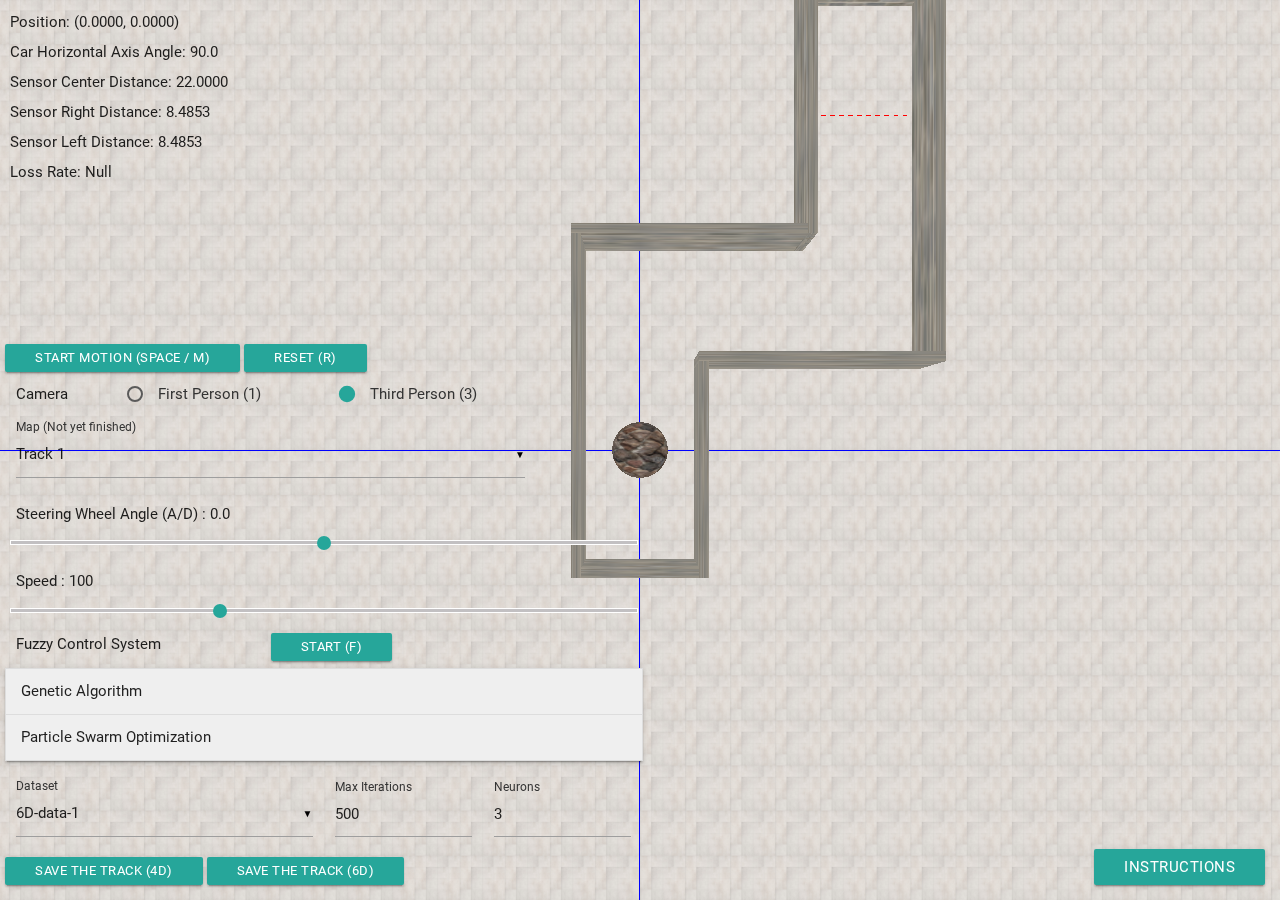
<file: index.html>
<!DOCTYPE html>
<html>

<head>
	<meta charset=utf-8>
	<title>Car Simulator</title>
	<link rel="stylesheet" type="text/css" href="./Car-Module/css/materialize.min.css">
	<link rel="stylesheet" type="text/css" href="./Car-Module/css/index.css">
</head>

<body>
	<div id="preloader" class="preloader-wrapper big active">
		<div class="spinner-layer spinner-blue-only">
			<div class="circle-clipper left">
				<div class="circle"></div>
			</div>
			<div class="gap-patch">
				<div class="circle"></div>
			</div>
			<div class="circle-clipper right">
				<div class="circle"></div>
			</div>
		</div>
	</div>
	<div class="status">
		<p>Position: (<span id="x">0.0000</span>, <span id="y">0.0000</span>)</p>
		<p>Car Horizontal Axis Angle: <span id="angleCar">90.0</span></p>
		<p>Sensor Center Distance: <span id="distanceCenter">22.0000</span></p>
		<p>Sensor Right Distance: <span id="distanceRight">8.4853</span></p>
		<p>Sensor Left Distance: <span id="distanceLeft">8.4853</span></p>
		<p>Loss Rate: <span id="lossRate">Null</span></p>
	</div>
	<div class="control">
		<div class="row">
			<button id="startMotion" class="waves-effect waves-light btn" onclick="startMotion()">Start Motion (Space / M)</button>
			<button id="reset" class="waves-effect waves-light btn" onclick="reset()">Reset (R)</button>
		</div>
		<div class="row" style="line-height:45px">
			<div class="col s2">Camera</div>
			<div class="col s4">
				<input id="firstPerson" type="radio" name="camera" oninput="updateCamera()" onchange="updateCamera()">
				<label for="firstPerson">First Person (1)</label>
			</div>
			<div class="col s4">
				<input id="thirdPerson" type="radio" name="camera" checked="checked" oninput="updateCamera()" onchange="updateCamera()">
				<label for="thirdPerson">Third Person (3)</label>
			</div>
		</div>
		<div class="row">
			<div class="input-field col s10">
				<select id="map" onchange="updateMap(this.value)">
						<option value="map1" selected>Track 1</option>
						<option value="map2">Track 2</option>
						<option value="map3">Track 3</option>
				</select>
				<label>Map (Not yet finished)</label>
			</div>
		</div>
		<div class="row">
			<div class="col s12">Steering Wheel Angle (A/D) : <span id="angleWheel">0.0</span></div>
			<p class="range-field">
				<input id="angleWheelRange" type="range" min="-40.0" max="40.0" value="0.0" step="0.1" oninput="updateAngleWheel()" onchange="updateAngleWheel()">
			</p>
		</div>
		<div class="row">
			<div class="col s12">Speed : <span id="speed">100</span></div>
			<p class="range-field">
				<input id="speedRange" type="range" min="1" max="300" value="100" oninput="updateSpeed()" onchange="updateSpeed()">
			</p>
		</div>
		<div class="row">
			<div class="col s5">Fuzzy Control System</div>
			<button id="fuzzyStart" class="waves-effect waves-light btn" onclick="fuzzyStart()">Start (F)</button>
		</div>
		<div class="row">
			<ul class="collapsible" data-collapsible="accordion">
				<li>
					<div class="collapsible-header"><i class="material-icons"></i>Genetic Algorithm</div>
					<div class="collapsible-body">
						<div class="row">
							<div class="col s12">
								<button id="geneticTrain" class="waves-effect waves-light btn" onclick="geneticTrain()">Train</button>
								<button id="geneticStart" class="waves-effect waves-light btn" onclick="geneticStart()" disabled="disabled">Start (G)</button>
							</div>
						</div>
						<div class="row">
							<div class="input-field col s4">
								<input id="size" type="text" value="512" oninput="updateSize(this.value)" />
								<label class="active" for="size">Size</label>
							</div>
							<div class="input-field col s4">
								<input id="matingRate" type="text" value="0.5" oninput="updateMatingRate(this.value)" />
								<label class="active" for="matingRate">GA Mating Rate</label>
							</div>
							<div class="input-field col s4">
								<input id="mutationRate" type="text" value="0.5" oninput="updateMutationRate(this.value)" />
								<label class="active" for="mutationRate">GA Mutation Rate</label>
							</div>
						</div>
					</div>
				</li>
				<li>
					<div class="collapsible-header"><i class="material-icons"></i>Particle Swarm Optimization</div>
					<div class="collapsible-body">
						<div class="row">
							<div class="col s12">
								<button id="psoTrain" class="waves-effect waves-light btn" onclick="psoTrain()">Train</button>
								<button id="psoStart" class="waves-effect waves-light btn" onclick="psoStart()" disabled="disabled">Start (P)</button>
							</div>
						</div>
						<div class="row">
							<div class="input-field col s4">
								<input id="maxVelocity" type="text" value="40" oninput="updateMaxVelocity(this.value)" />
								<label class="active" for="maxVelocity">PSO Max Velocity</label>
							</div>
							<div class="input-field col s4">
								<input id="cognition" type="text" value="0.3" oninput="updateCognition(this.value)" />
								<label class="active" for="cognition">PSO Cognition</label>
							</div>
							<div class="input-field col s4">
								<input id="social" type="text" value="0.3" oninput="updateSocial(this.value)" />
								<label class="active" for="social">PSO Social</label>
							</div>
						</div>
					</div>
				</li>
			</ul>
		</div>
		<div class="row">
			<div class="input-field col s6">
				<select id="geneticDataset" onchange="updateDataset(this.value)">
					<optgroup label="4D Datasets">
						<option value="dataset-4D/train_1.txt">4D-data-1</option>
						<option value="dataset-4D/train_3.txt">4D-data-2</option>
						<option value="dataset-4D/train_5.txt">4D-data-3</option>
					</optgroup>
					<optgroup label="6D Datasets">
						<option value="dataset-6D/train_5.txt" selected>6D-data-1</option>
						<option value="dataset-6D/train_3.txt">6D-data-2</option>
						<option value="dataset-6D/train_1.txt">6D-data-3</option>
					</optgroup>
				</select>
				<label>Dataset</label>
			</div>
			<div class="input-field col s3">
				<input id="maxIterations" type="text" value="500" oninput="updateMaxIterations(this.value)" />
				<label class="active" for="maxIterations">Max Iterations</label>
			</div>
			<div class="input-field col s3">
				<input id="numberOfNeurons" type="text" value="3" oninput="updateNumberOfNeurons(this.value)" />
				<label class="active" for="numberOfNeurons">Neurons</label>
			</div>
		</div>
		<div class="row">
			<textarea id="data4D" style="display:none"></textarea>
			<textarea id="data6D" style="display:none"></textarea>
			<button id="saveFile4D" class="waves-effect waves-light btn" onclick="saveFile4D()">Save the track (4D)</button>
			<button id="saveFile6D" class="waves-effect waves-light btn" onclick="saveFile6D()">Save the track (6D)</button>
		</div>
	</div>
	<div class="result">
		<p id="success" style="display:none">Success!!</p>
		<p id="failure" style="display:none">Failure...</p>
	</div>
	<div class="instructions">
		<a class="waves-effect waves-light btn" href="#instructions">Instructions</a>
	</div>
	<div id="instructions" class="modal">
		<div class="modal-content">
			<h4>Instructions</h4>
			<p>Use the mouse to control the camera</p>
			<p>Press Space/G to start motion</p>
			<p>Press R to reset</p>
			<p>Press A/D to control the steering wheel</p>
			<p>Press ↑/↓/←/→ to adjust the position</p>
			<p>Press 1/3 to switch camera</p>
			<p>Press F to start fuzzy control system</p>
			<p>Press G to start genetic algorithm</p>
			<p>Press P to start particle swarm optimization</p>
		</div>
		<div class="modal-footer">
			<a href="#!" class="modal-action modal-close waves-effect waves-green btn-flat">OK</a>
		</div>
	</div>
	<script type="text/javascript" src="https://code.jquery.com/jquery-2.1.1.min.js"></script>
	<script src="./Car-Module/js/lib/three.min.js"></script>
	<script src="./Car-Module/js/lib/Detector.js"></script>
	<script src="./Car-Module/js/lib/OrbitControls.js"></script>
	<script src="./Car-Module/js/lib/FileSaver.min.js"></script>
	<script src="./Car-Module/js/lib/materialize.min.js"></script>
	<script>
		$(document).ready(function () {
			$('select').material_select();
			$('.collapsible').collapsible();
			$('.modal').modal();
		});
	</script>
	<script src="./Fuzzy-Control-System/js/fuzzy.js"></script>
	<script src="./Genetic-Algorithm/js/RBF.js"></script>
	<script src="./Genetic-Algorithm/js/gene.js"></script>
	<script src="./Genetic-Algorithm/js/algorithm.js"></script>
	<script src="./Particle-Swarm-Optimization/js/particle.js"></script>
	<script src="./Particle-Swarm-Optimization/js/swarm.js"></script>
	<script src="./Car-Module/js/scene.js"></script>
	<script src="./Car-Module/js/sensor.js"></script>
	<script src="./Car-Module/js/car.js"></script>
	<script src="./Car-Module/js/download.js"></script>
</body>

</html>
</file>
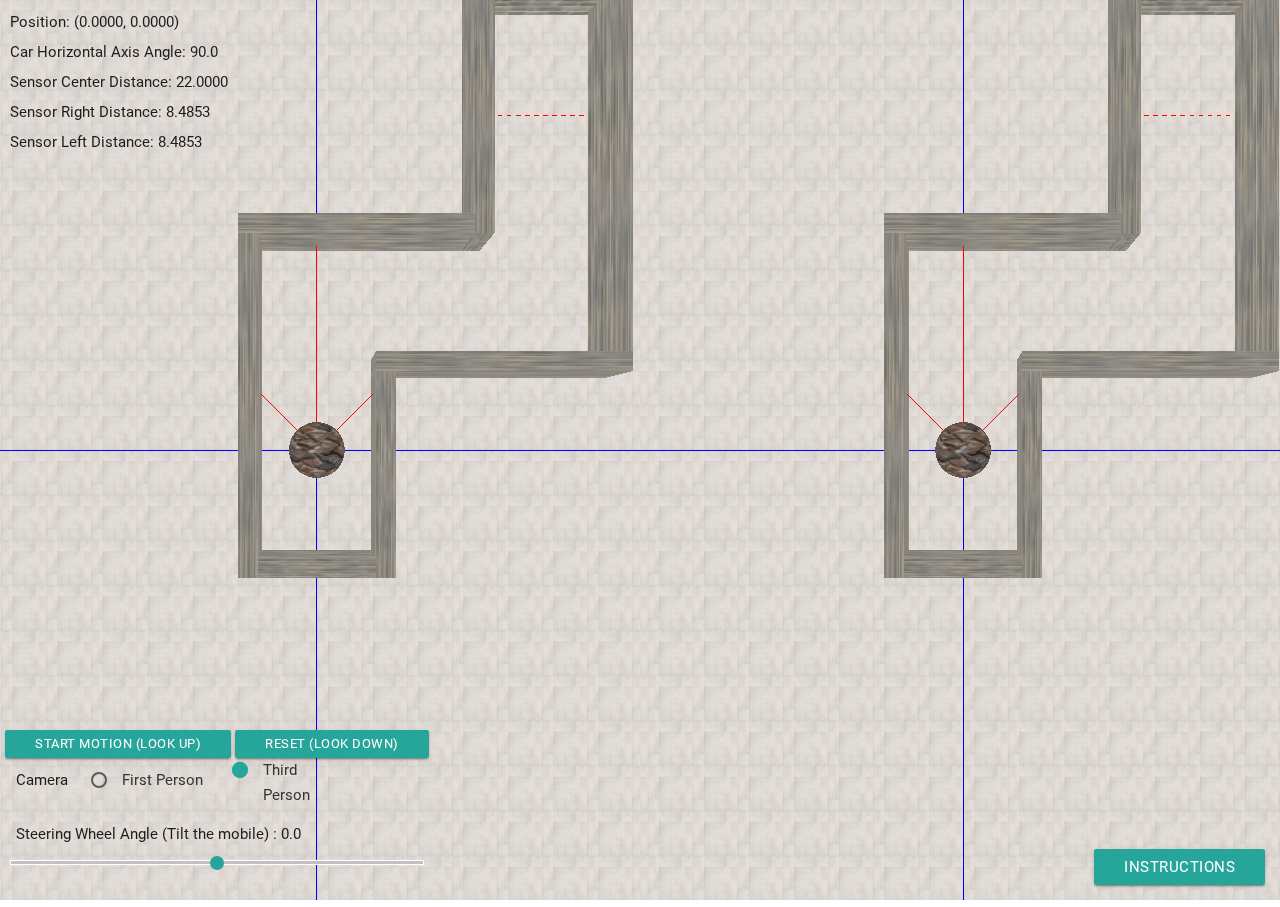
<file: WebVR/index.html>
<!DOCTYPE html>
<html>

<head>
	<meta charset=utf-8>
	<title>Car Simulator VR</title>
	<link rel="stylesheet" type="text/css" href="../Car-Module/css/materialize.min.css">
	<link rel="stylesheet" type="text/css" href="../Car-Module/css/index.css">
	<link rel="manifest" href="./manifest.json">
</head>

<body>
	<div id="preloader" class="preloader-wrapper big active">
		<div class="spinner-layer spinner-blue-only">
			<div class="circle-clipper left">
				<div class="circle"></div>
			</div>
			<div class="gap-patch">
				<div class="circle"></div>
			</div>
			<div class="circle-clipper right">
				<div class="circle"></div>
			</div>
		</div>
	</div>
	<div class="status">
		<p>Position: (<span id="x">0.0000</span>, <span id="y">0.0000</span>)</p>
		<p>Car Horizontal Axis Angle: <span id="angleCar">90.0</span></p>
		<p>Sensor Center Distance: <span id="distanceCenter">22.0000</span></p>
		<p>Sensor Right Distance: <span id="distanceRight">8.4853</span></p>
		<p>Sensor Left Distance: <span id="distanceLeft">8.4853</span></p>
	</div>
	<div class="control">
		<div class="row">
			<button id="startMotion" class="waves-effect waves-light btn" onclick="startMotion()">Start Motion (Look up)</button>
			<button id="reset" class="waves-effect waves-light btn" onclick="reset()">Reset (Look down)</button>
		</div>
		<div class="row" style="line-height:45px">
			<div class="col s2">Camera</div>
			<div class="col s4">
				<input id="firstPerson" type="radio" name="camera" oninput="updateCamera()" onchange="updateCamera()">
				<label for="firstPerson">First Person</label>
			</div>
			<div class="col s4">
				<input id="thirdPerson" type="radio" name="camera" checked="checked" oninput="updateCamera()" onchange="updateCamera()">
				<label for="thirdPerson">Third Person</label>
			</div>
		</div>
		<div class="row">
			<div class="col s12">Steering Wheel Angle (Tilt the mobile) : <span id="angleWheel">0.0</span></div>
			<p class="range-field">
				<input id="angleWheelRange" type="range" min="-40.0" max="40.0" value="0.0" step="0.1" oninput="updateAngleWheel()" onchange="updateAngleWheel()">
			</p>
		</div>
	</div>
	<div class="result">
		<p id="success" style="display:none">Success!!</p>
		<p id="failure" style="display:none">Failure...</p>
	</div>
	<div class="instructions">
		<a class="waves-effect waves-light btn" href="#instructions">Instructions</a>
	</div>
	<div id="instructions" class="modal">
		<div class="modal-content">
			<h4>Instructions</h4>
			<p>Tilt the mobile to control the steering wheel</p>
			<p>Look up to start/stop motion</p>
			<p>Look down to reset</p>
			<p>Press the radio button to switch camera</p>
		</div>
		<div class="modal-footer">
			<a href="#!" class="modal-action modal-close waves-effect waves-green btn-flat">OK</a>
		</div>
	</div>
	<script type="text/javascript" src="https://code.jquery.com/jquery-2.1.1.min.js"></script>
	<script src="../Car-Module/js/lib/three.min.js"></script>
	<script src="../Car-Module/js/lib/Detector.js"></script>
	<script src="../Car-Module/js/lib/OrbitControls.js"></script>
	<script src="../Car-Module/js/lib/FileSaver.min.js"></script>
	<script src="../Car-Module/js/lib/materialize.min.js"></script>
	<script>
		$(document).ready(function () {
			$('select').material_select();
			$('.collapsible').collapsible();
			$('.modal').modal();
			screen.orientation.lock('landscape');
		});
	</script>
	<script src="../Car-Module/js/sensor.js"></script>
	<script src="./js/lib/StereoEffect.js"></script>
	<script src="./js/lib/DeviceOrientationControls.js"></script>
	<script src="./js/scene.js"></script>
	<script src="./js/car.js"></script>
</body>

</html>
</file>
<file: Car-Module/css/index.css>
body {
    margin: 0;
    overflow: hidden;
}

canvas {
    width: 100%;
    height: 100%;
}

.status {
    position: absolute;
    display: block;
    top: 5px;
    left: 5px;
    z-index: 100;
}

.control {
    position: absolute;
    display: block;
    bottom: 15px;
    left: 5px;
    z-index: 100;
}

.result {
    position: absolute;
    display: block;
    top: 10px;
    text-align: center;
    width: 100%;
    z-index: 100;
    font-size: 48px;
}

.instructions {
    position: absolute;
    display: block;
    right: 15px;
    bottom: 15px;
    z-index: 100;
}

p {
    margin: 5px;
    line-height: 25px;
    vertical-align: middle;
}

.row {
    margin: 0;
}

label {
    color: #333333 !important;
}

button {
    line-height: 28px !important;
    height: 28px !important;
    font-size: 13px !important;
}

.preloader-wrapper {
    position: absolute;
    margin: auto;
    left: 0;
    right: 0;
    top: 0;
    bottom: 0;
}

.collapsible-body {
    padding: 0;
}

.collapsible-body>.row {
    margin: 20px 0 0 0;
}

.collapsible-header {
    background-color: #efefef;
}

#success {
    color: #00c853;
}

#failure {
    color: #f44336;
}
</file>
